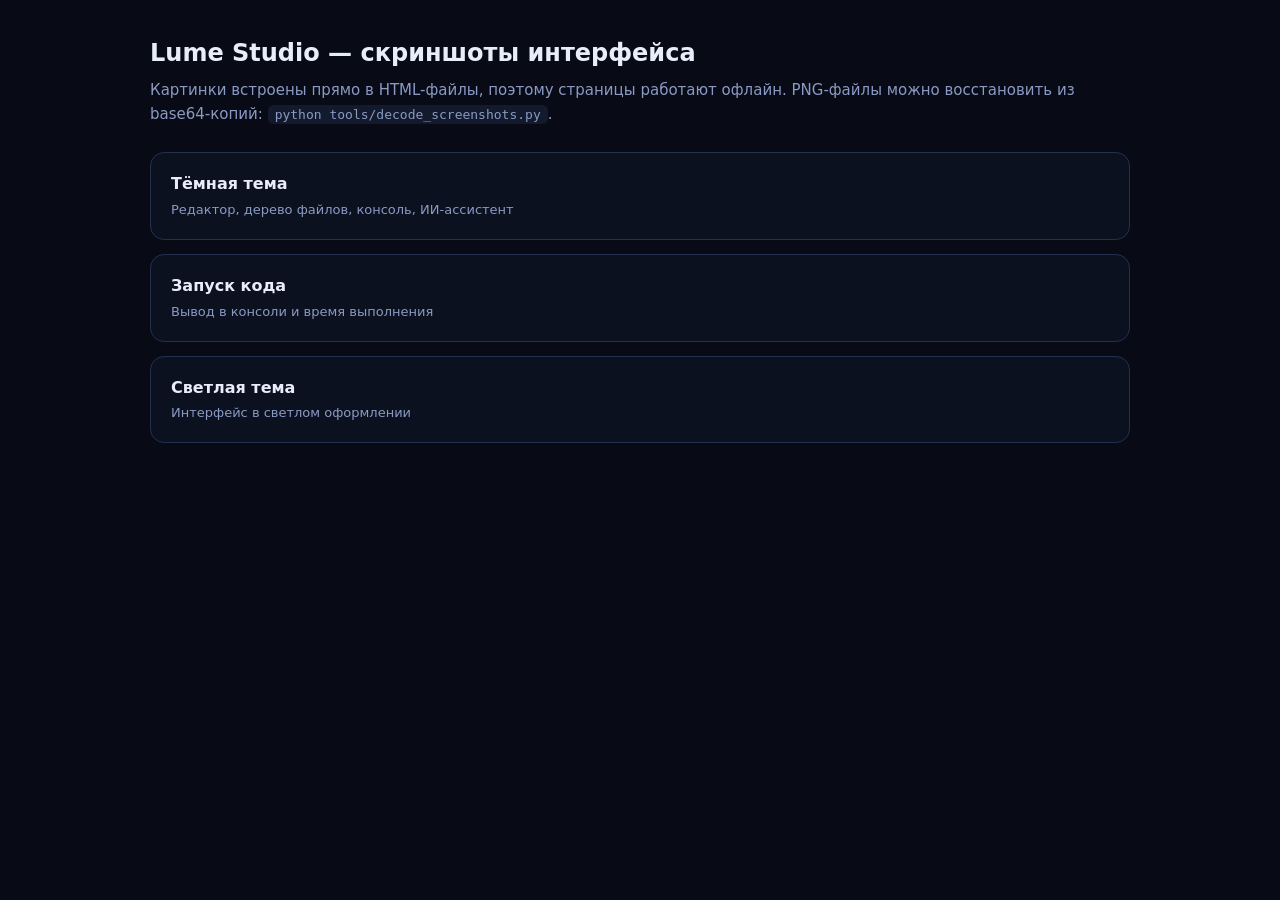
<file: docs/screenshots/index.html>
<!doctype html>
<html lang="ru">
<head>
<meta charset="utf-8">
<meta name="viewport" content="width=device-width, initial-scale=1">
<title>Lume Studio — скриншоты</title>
<style>
  body { margin:0; background:#080b16; color:#e9edfb; font: 15px/1.6 system-ui, -apple-system, "Segoe UI", Roboto, sans-serif; }
  .wrap { max-width: 980px; margin: 0 auto; padding: 34px 20px 60px; }
  h1 { font-size: 24px; margin: 0 0 6px; }
  p.lead { color:#8b9ac4; margin:0 0 26px; }
  a.card { display:block; background:#0c1120; border:1px solid #24304f; border-radius:14px;
           padding:18px 20px; margin-bottom:14px; text-decoration:none; color:#e9edfb; }
  a.card:hover { border-color:#7c5cff; }
  a.card b { display:block; font-size:16px; }
  a.card span { color:#8b9ac4; font-size:13px; }
  code { background:#141a2e; padding:2px 7px; border-radius:6px; font-size:13px; }
</style>
</head>
<body>
<div class="wrap">
  <h1>Lume Studio — скриншоты интерфейса</h1>
  <p class="lead">Картинки встроены прямо в HTML-файлы, поэтому страницы работают офлайн.
     PNG-файлы можно восстановить из base64-копий: <code>python tools/decode_screenshots.py</code>.</p>
  <a class="card" href="studio-dark.html"><b>Тёмная тема</b><span>Редактор, дерево файлов, консоль, ИИ-ассистент</span></a>
  <a class="card" href="studio-run.html"><b>Запуск кода</b><span>Вывод в консоли и время выполнения</span></a>
  <a class="card" href="studio-light.html"><b>Светлая тема</b><span>Интерфейс в светлом оформлении</span></a>
</div>
</body>
</html>
</file>
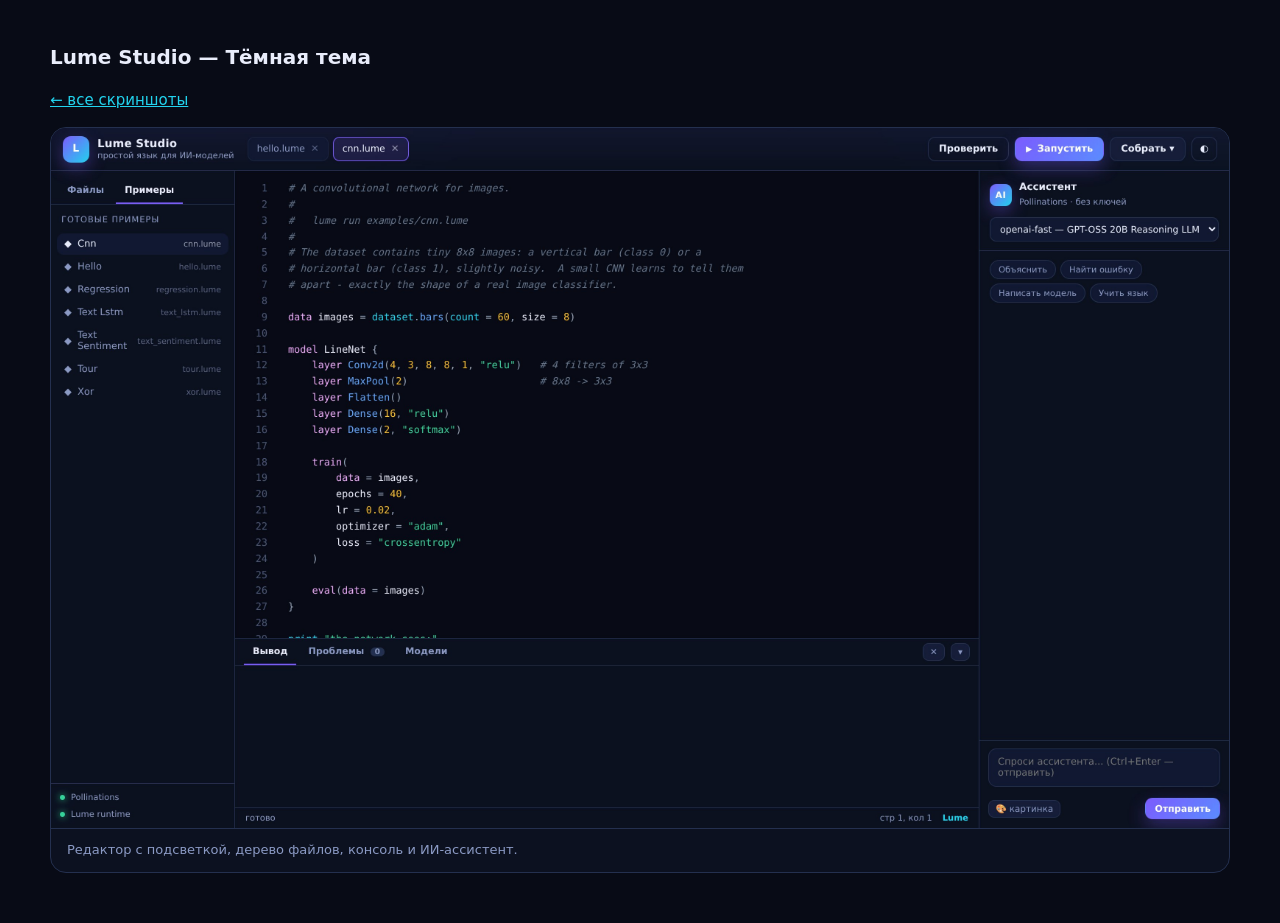
<file: docs/screenshots/studio-dark.html>
<!doctype html>
<html lang="ru">
<head>
<meta charset="utf-8">
<title>Lume Studio — Тёмная тема</title>
<style>
  body { margin:0; background:#080b16; color:#e9edfb; font: 15px/1.6 system-ui, -apple-system, "Segoe UI", Roboto, sans-serif; }
  .wrap { max-width: 1180px; margin: 0 auto; padding: 28px 20px 50px; }
  h1 { font-size: 20px; }
  a { color:#22d3ee; }
  figure { margin:0; background:#0c1120; border:1px solid #24304f; border-radius:16px; overflow:hidden; }
  figure img { width:100%; display:block; }
  figcaption { padding:11px 16px; color:#8b9ac4; font-size:13px; border-top:1px solid #24304f; }
</style>
</head>
<body>
<div class="wrap">
  <h1>Lume Studio — Тёмная тема</h1>
  <p><a href="index.html">← все скриншоты</a></p>
  <figure>
    <img alt="Тёмная тема" src="[data-uri]" />
    <figcaption>Редактор с подсветкой, дерево файлов, консоль и ИИ-ассистент.</figcaption>
  </figure>
</div>
</body>
</html>
</file>
